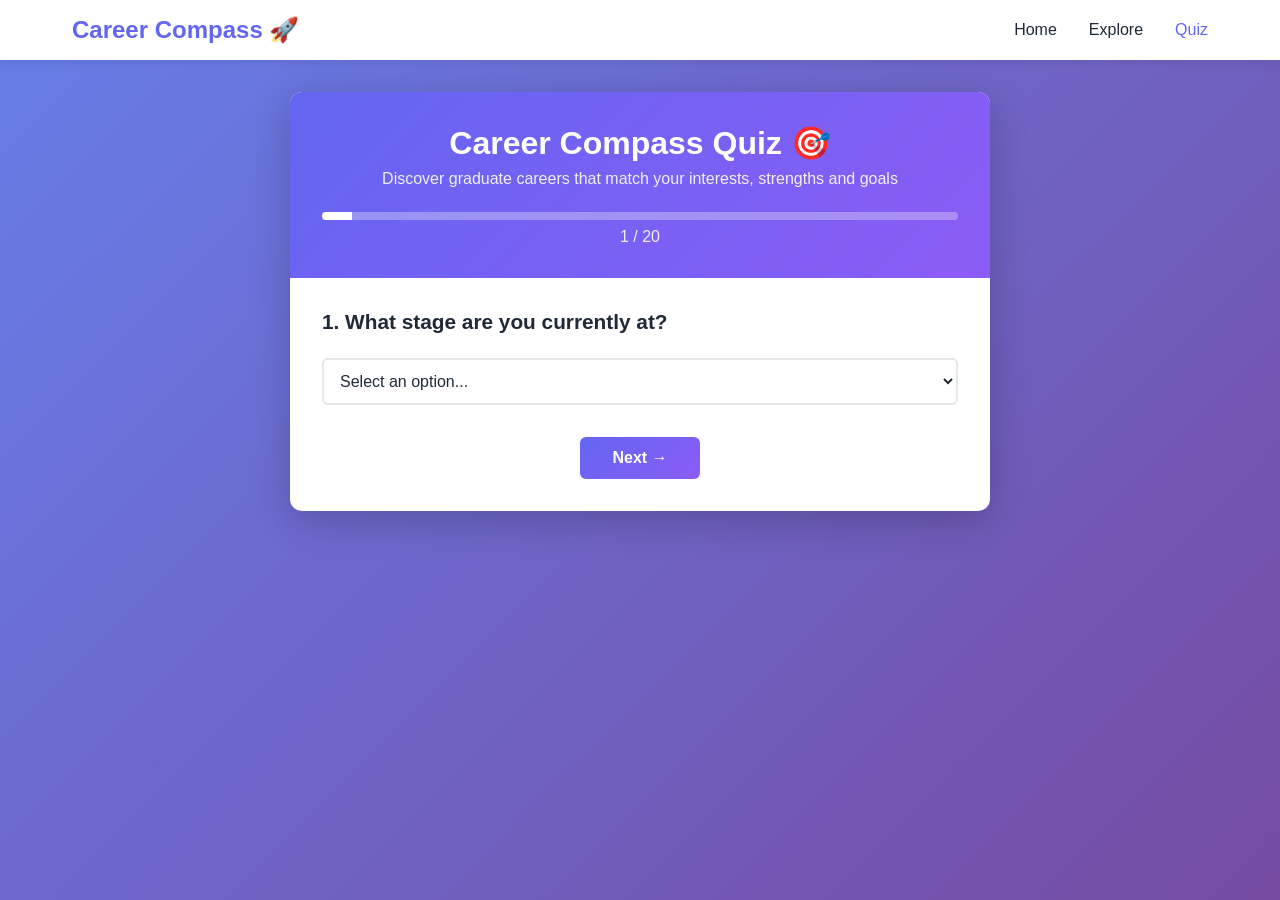
<file: quiz.html>
<!DOCTYPE html>
<html lang="en">
<head>
    <meta charset="UTF-8">
    <meta name="viewport" content="width=device-width, initial-scale=1.0">
    <title>Career Compass Quiz - Find Your Perfect Career</title>
    <link rel="stylesheet" href="quiz-styles.css">
</head>
<body>
    <nav class="navbar">
        <div class="container">
            <div class="logo"><a href="index.html">Career Compass 🚀</a></div>
            <ul class="nav-links">
                <li><a href="index.html">Home</a></li>
                <li><a href="index.html#explore">Explore</a></li>
                <li><a href="quiz.html" class="active">Quiz</a></li>
            </ul>
        </div>
    </nav>

    <div class="quiz-container">
        <div class="quiz-header">
            <h1>Career Compass Quiz 🎯</h1>
            <p>Discover graduate careers that match your interests, strengths and goals</p>
            <div class="progress-bar">
                <div class="progress-fill" id="progressFill"></div>
            </div>
            <p class="progress-text"><span id="currentQuestion">1</span> / <span id="totalQuestions">20</span></p>
        </div>

        <form id="quizForm" class="quiz-form">
            <!-- Question 1 -->
            <div class="question-block" id="question1">
                <h3>1. What stage are you currently at?</h3>
                <div class="form-group">
                    <select name="stage" required>
                        <option value="">Select an option...</option>
                        <option value="gcse">GCSE/A-level student</option>
                        <option value="year1">Undergraduate (Year 1)</option>
                        <option value="year2">Undergraduate (Year 2)</option>
                        <option value="final">Undergraduate (Final year)</option>
                        <option value="graduate">Graduate</option>
                        <option value="changer">Career changer</option>
                    </select>
                </div>
            </div>

            <!-- Question 2 -->
            <div class="question-block" id="question2">
                <h3>2. What subject area are you studying or have you studied?</h3>
                <div class="form-group">
                    <select name="subject" required>
                        <option value="">Select an option...</option>
                        <option value="economics">Economics</option>
                        <option value="finance">Finance</option>
                        <option value="business">Business</option>
                        <option value="stem">STEM</option>
                        <option value="cs">Computer Science / Technology</option>
                        <option value="law">Law</option>
                        <option value="humanities">Humanities / Social Sciences</option>
                        <option value="other">Other</option>
                    </select>
                </div>
            </div>

            <!-- Question 3 -->
            <div class="question-block" id="question3">
                <h3>3. What is your current academic profile?</h3>
                <div class="form-group">
                    <select name="grades" required>
                        <option value="">Select an option...</option>
                        <option value="first">First Class / equivalent</option>
                        <option value="21">Upper Second Class (2:1) / equivalent</option>
                        <option value="22">Lower Second Class (2:2) / equivalent</option>
                        <option value="other">Other / Prefer not to say</option>
                    </select>
                </div>
            </div>

            <!-- Question 4 -->
            <div class="question-block" id="question4">
                <h3>4. How important is work-life balance to you?</h3>
                <p class="slider-labels">
                    <span>Work long hours</span>
                    <span>Protect personal time</span>
                </p>
                <input type="range" name="workLifeBalance" min="1" max="10" value="5" class="slider">
                <p class="slider-value">Selected: <span id="workLifeBalanceValue">5</span></p>
            </div>

            <!-- Question 5 -->
            <div class="question-block" id="question5">
                <h3>5. How important is earning potential to you?</h3>
                <p class="slider-labels">
                    <span>Interest over salary</span>
                    <span>Maximize earnings</span>
                </p>
                <input type="range" name="earnings" min="1" max="10" value="5" class="slider">
                <p class="slider-value">Selected: <span id="earningsValue">5</span></p>
            </div>

            <!-- Question 6 -->
            <div class="question-block" id="question6">
                <h3>6. How much do you enjoy working with people?</h3>
                <p class="slider-labels">
                    <span>Independent work</span>
                    <span>Collaboration & relationships</span>
                </p>
                <input type="range" name="peopleFocus" min="1" max="10" value="5" class="slider">
                <p class="slider-value">Selected: <span id="peopleFocusValue">5</span></p>
            </div>

            <!-- Question 7 -->
            <div class="question-block" id="question7">
                <h3>7. How much do you enjoy working with numbers, data and analysis?</h3>
                <p class="slider-labels">
                    <span>Creative & qualitative</span>
                    <span>Analysis & data</span>
                </p>
                <input type="range" name="analyticalFocus" min="1" max="10" value="5" class="slider">
                <p class="slider-value">Selected: <span id="analyticalFocusValue">5</span></p>
            </div>

            <!-- Question 8 -->
            <div class="question-block" id="question8">
                <h3>8. How much variety do you want in your working day?</h3>
                <p class="slider-labels">
                    <span>Predictable routines</span>
                    <span>New challenges daily</span>
                </p>
                <input type="range" name="variety" min="1" max="10" value="5" class="slider">
                <p class="slider-value">Selected: <span id="varietyValue">5</span></p>
            </div>

            <!-- Question 9 -->
            <div class="question-block" id="question9">
                <h3>9. How comfortable are you with high-pressure environments?</h3>
                <p class="slider-labels">
                    <span>Calm environment</span>
                    <span>Thrive under pressure</span>
                </p>
                <input type="range" name="pressure" min="1" max="10" value="5" class="slider">
                <p class="slider-value">Selected: <span id="pressureValue">5</span></p>
            </div>

            <!-- Question 10 -->
            <div class="question-block" id="question10">
                <h3>10. How important is career stability and clear progression?</h3>
                <p class="slider-labels">
                    <span>Flexibility & risks</span>
                    <span>Security & structure</span>
                </p>
                <input type="range" name="stability" min="1" max="10" value="5" class="slider">
                <p class="slider-value">Selected: <span id="stabilityValue">5</span></p>
            </div>

            <!-- Question 11 -->
            <div class="question-block" id="question11">
                <h3>11. How interested are you in gaining professional qualifications?</h3>
                <p class="slider-labels">
                    <span>Learning through experience</span>
                    <span>Structured qualifications</span>
                </p>
                <input type="range" name="qualifications" min="1" max="10" value="5" class="slider">
                <p class="slider-value">Selected: <span id="qualificationsValue">5</span></p>
            </div>

            <!-- Question 12 -->
            <div class="question-block" id="question12">
                <h3>12. Which activities interest you most? (Select up to 5)</h3>
                <div class="checkbox-group">
                    <label><input type="checkbox" name="activities" value="problemSolving"> Solving complex problems</label>
                    <label><input type="checkbox" name="activities" value="advising"> Advising clients or stakeholders</label>
                    <label><input type="checkbox" name="activities" value="analysis"> Analysing data and trends</label>
                    <label><input type="checkbox" name="activities" value="models"> Building financial models/spreadsheets</label>
                    <label><input type="checkbox" name="activities" value="research"> Researching industries or markets</label>
                    <label><input type="checkbox" name="activities" value="presenting"> Presenting ideas and communicating insights</label>
                    <label><input type="checkbox" name="activities" value="managing"> Managing projects and teams</label>
                    <label><input type="checkbox" name="activities" value="negotiating"> Negotiating and influencing decisions</label>
                    <label><input type="checkbox" name="activities" value="technology"> Using technology and digital tools</label>
                    <label><input type="checkbox" name="activities" value="ideas"> Creating new ideas or businesses</label>
                </div>
            </div>

            <!-- Question 13 -->
            <div class="question-block" id="question13">
                <h3>13. Which industries interest you? (Select up to 5)</h3>
                <div class="checkbox-group">
                    <label><input type="checkbox" name="industries" value="finance"> Finance</label>
                    <label><input type="checkbox" name="industries" value="consulting"> Consulting</label>
                    <label><input type="checkbox" name="industries" value="tax"> Accounting & Tax</label>
                    <label><input type="checkbox" name="industries" value="tech"> Technology</label>
                    <label><input type="checkbox" name="industries" value="sports"> Sports Business</label>
                    <label><input type="checkbox" name="industries" value="government"> Government & Public Policy</label>
                    <label><input type="checkbox" name="industries" value="sustainability"> Sustainability & Environment</label>
                    <label><input type="checkbox" name="industries" value="healthcare"> Healthcare</label>
                    <label><input type="checkbox" name="industries" value="media"> Media & Entertainment</label>
                    <label><input type="checkbox" name="industries" value="entrepreneurship"> Entrepreneurship</label>
                </div>
            </div>

            <!-- Question 14 -->
            <div class="question-block" id="question14">
                <h3>14. Which strengths best describe you? (Select all that apply)</h3>
                <div class="checkbox-group">
                    <label><input type="checkbox" name="strengths" value="analytical"> Analytical</label>
                    <label><input type="checkbox" name="strengths" value="detailed"> Detail-oriented</label>
                    <label><input type="checkbox" name="strengths" value="creative"> Creative</label>
                    <label><input type="checkbox" name="strengths" value="strategic"> Strategic thinker</label>
                    <label><input type="checkbox" name="strengths" value="organized"> Organised</label>
                    <label><input type="checkbox" name="strengths" value="persuasive"> Persuasive</label>
                    <label><input type="checkbox" name="strengths" value="communicator"> Strong communicator</label>
                    <label><input type="checkbox" name="strengths" value="curious"> Curious and willing to learn</label>
                    <label><input type="checkbox" name="strengths" value="competitive"> Competitive</label>
                    <label><input type="checkbox" name="strengths" value="empathetic"> Empathetic and people-focused</label>
                </div>
            </div>

            <!-- Question 15 -->
            <div class="question-block" id="question15">
                <h3>15. Where would you ideally like to work?</h3>
                <div class="form-group">
                    <select name="location" required>
                        <option value="">Select an option...</option>
                        <option value="london">London / major city</option>
                        <option value="uk">Anywhere in the UK</option>
                        <option value="international">International opportunities</option>
                        <option value="remote">Remote or highly flexible</option>
                        <option value="unsure">Not sure yet</option>
                    </select>
                </div>
            </div>

            <!-- Question 16 -->
            <div class="question-block" id="question16">
                <h3>16. How much travel would you like in your career?</h3>
                <p class="slider-labels">
                    <span>Little to no travel</span>
                    <span>Frequent travel</span>
                </p>
                <input type="range" name="travel" min="1" max="10" value="5" class="slider">
                <p class="slider-value">Selected: <span id="travelValue">5</span></p>
            </div>

            <!-- Question 17 -->
            <div class="question-block" id="question17">
                <h3>17. How much autonomy do you want in your role?</h3>
                <p class="slider-labels">
                    <span>Clear instructions</span>
                    <span>Independence & freedom</span>
                </p>
                <input type="range" name="autonomy" min="1" max="10" value="5" class="slider">
                <p class="slider-value">Selected: <span id="autonomyValue">5</span></p>
            </div>

            <!-- Question 18 -->
            <div class="question-block" id="question18">
                <h3>18. What experience do you currently have? (Select all that apply)</h3>
                <div class="checkbox-group">
                    <label><input type="checkbox" name="experience" value="internship"> Internship/work experience</label>
                    <label><input type="checkbox" name="experience" value="parttime"> Part-time employment</label>
                    <label><input type="checkbox" name="experience" value="leadership"> Society leadership or committee roles</label>
                    <label><input type="checkbox" name="experience" value="research"> Research/project experience</label>
                    <label><input type="checkbox" name="experience" value="coding"> Coding or data skills</label>
                    <label><input type="checkbox" name="experience" value="volunteering"> Volunteering</label>
                    <label><input type="checkbox" name="experience" value="entrepreneurship"> Entrepreneurship/business projects</label>
                    <label><input type="checkbox" name="experience" value="none"> None yet</label>
                </div>
            </div>

            <!-- Question 19 -->
            <div class="question-block" id="question19">
                <h3>19. What matters most to you when choosing a career? (Select top 3)</h3>
                <div class="checkbox-group">
                    <label><input type="checkbox" name="priorities" value="salary" max="3"> Salary</label>
                    <label><input type="checkbox" name="priorities" value="balance" max="3"> Work-life balance</label>
                    <label><input type="checkbox" name="priorities" value="security" max="3"> Job security</label>
                    <label><input type="checkbox" name="priorities" value="interesting" max="3"> Interesting work</label>
                    <label><input type="checkbox" name="priorities" value="progression" max="3"> Career progression</label>
                    <label><input type="checkbox" name="priorities" value="prestige" max="3"> Prestige/reputation</label>
                    <label><input type="checkbox" name="priorities" value="impact" max="3"> Making an impact</label>
                    <label><input type="checkbox" name="priorities" value="international" max="3"> International opportunities</label>
                    <label><input type="checkbox" name="priorities" value="flexibility" max="3"> Flexibility</label>
                    <label><input type="checkbox" name="priorities" value="learning" max="3"> Learning opportunities</label>
                </div>
            </div>

            <!-- Question 20 -->
            <div class="question-block" id="question20">
                <h3>20. What careers are you currently considering?</h3>
                <div class="form-group">
                    <select name="considering" required>
                        <option value="">Select an option...</option>
                        <option value="consulting">Consulting</option>
                        <option value="finance">Finance</option>
                        <option value="tax">Accounting/Tax</option>
                        <option value="economics">Economics</option>
                        <option value="tech">Technology</option>
                        <option value="public">Public sector</option>
                        <option value="entrepreneurship">Entrepreneurship</option>
                        <option value="other">Other</option>
                        <option value="unsure">I don't know yet</option>
                    </select>
                </div>
            </div>

            <!-- Question 21 -->
            <div class="question-block" id="question21">
                <h3>21. What would your ideal career look like in 10 years? (Optional)</h3>
                <div class="form-group">
                    <textarea name="idealCareer" rows="4" placeholder="Share your vision..."></textarea>
                </div>
            </div>

            <div class="button-group">
                <button type="button" id="prevBtn" class="btn btn-secondary" onclick="previousQuestion()" style="display:none;">← Previous</button>
                <button type="button" id="nextBtn" class="btn btn-primary" onclick="nextQuestion()">Next →</button>
                <button type="submit" id="submitBtn" class="btn btn-success" style="display:none;">Get My Results 🎯</button>
            </div>
        </form>
    </div>

    <script src="quiz.js"></script>
</body>
</html>
</file>
<file: quiz-styles.css>
/* Quiz Styles */

:root {
  --primary-color: #6366f1;
  --secondary-color: #8b5cf6;
  --success-color: #10b981;
  --text-dark: #1f2937;
  --text-light: #6b7280;
  --bg-light: #f9fafb;
  --border-color: #e5e7eb;
}

* {
  margin: 0;
  padding: 0;
  box-sizing: border-box;
}

body {
  font-family: 'Segoe UI', Tahoma, Geneva, Verdana, sans-serif;
  background: linear-gradient(135deg, #667eea 0%, #764ba2 100%);
  min-height: 100vh;
  color: var(--text-dark);
}

/* Navigation */
.navbar {
  background: white;
  box-shadow: 0 2px 10px rgba(0,0,0,0.1);
  position: sticky;
  top: 0;
  z-index: 100;
}

.navbar .container {
  display: flex;
  justify-content: space-between;
  align-items: center;
  padding: 1rem 2rem;
  max-width: 1200px;
  margin: 0 auto;
}

.logo a {
  font-size: 1.5rem;
  font-weight: bold;
  text-decoration: none;
  color: var(--primary-color);
}

.nav-links {
  list-style: none;
  display: flex;
  gap: 2rem;
}

.nav-links a {
  text-decoration: none;
  color: var(--text-dark);
  transition: color 0.3s;
}

.nav-links a:hover,
.nav-links a.active {
  color: var(--primary-color);
}

/* Quiz Container */
.quiz-container {
  max-width: 700px;
  margin: 2rem auto;
  background: white;
  border-radius: 12px;
  box-shadow: 0 10px 40px rgba(0,0,0,0.2);
  overflow: hidden;
}

.quiz-header {
  background: linear-gradient(135deg, var(--primary-color), var(--secondary-color));
  color: white;
  padding: 2rem;
  text-align: center;
}

.quiz-header h1 {
  font-size: 2rem;
  margin-bottom: 0.5rem;
}

.quiz-header p {
  font-size: 1rem;
  opacity: 0.9;
}

/* Progress Bar */
.progress-bar {
  width: 100%;
  height: 8px;
  background: rgba(255,255,255,0.3);
  margin: 1.5rem 0 0.5rem 0;
  border-radius: 4px;
  overflow: hidden;
}

.progress-fill {
  height: 100%;
  background: white;
  transition: width 0.3s ease;
}

.progress-text {
  font-size: 0.9rem;
  opacity: 0.9;
}

/* Quiz Form */
.quiz-form {
  padding: 2rem;
}

.question-block {
  display: none;
  animation: fadeIn 0.3s ease;
}

.question-block h3 {
  font-size: 1.3rem;
  color: var(--text-dark);
  margin-bottom: 1.5rem;
}

@keyframes fadeIn {
  from {
    opacity: 0;
    transform: translateY(10px);
  }
  to {
    opacity: 1;
    transform: translateY(0);
  }
}

/* Form Groups */
.form-group {
  margin-bottom: 1.5rem;
}

select {
  width: 100%;
  padding: 0.75rem;
  border: 2px solid var(--border-color);
  border-radius: 6px;
  font-size: 1rem;
  color: var(--text-dark);
  background: white;
  cursor: pointer;
  transition: border-color 0.3s;
}

select:focus {
  outline: none;
  border-color: var(--primary-color);
}

textarea {
  width: 100%;
  padding: 0.75rem;
  border: 2px solid var(--border-color);
  border-radius: 6px;
  font-family: inherit;
  font-size: 1rem;
  resize: vertical;
  transition: border-color 0.3s;
}

textarea:focus {
  outline: none;
  border-color: var(--primary-color);
}

/* Sliders */
.slider {
  width: 100%;
  height: 6px;
  border-radius: 3px;
  background: var(--border-color);
  outline: none;
  -webkit-appearance: none;
  margin: 1rem 0;
  cursor: pointer;
}

.slider::-webkit-slider-thumb {
  -webkit-appearance: none;
  appearance: none;
  width: 20px;
  height: 20px;
  border-radius: 50%;
  background: var(--primary-color);
  cursor: pointer;
  box-shadow: 0 2px 8px rgba(99, 102, 241, 0.3);
}

.slider::-moz-range-thumb {
  width: 20px;
  height: 20px;
  border-radius: 50%;
  background: var(--primary-color);
  cursor: pointer;
  border: none;
  box-shadow: 0 2px 8px rgba(99, 102, 241, 0.3);
}

.slider-labels {
  display: flex;
  justify-content: space-between;
  font-size: 0.85rem;
  color: var(--text-light);
  margin-bottom: 0.5rem;
}

.slider-value {
  text-align: center;
  color: var(--primary-color);
  font-weight: 600;
  margin-top: 0.5rem;
}

/* Checkboxes */
.checkbox-group {
  display: grid;
  grid-template-columns: 1fr 1fr;
  gap: 1rem;
}

.checkbox-group label {
  display: flex;
  align-items: center;
  cursor: pointer;
  padding: 0.5rem;
  border-radius: 6px;
  transition: background 0.2s;
}

.checkbox-group label:hover {
  background: var(--bg-light);
}

.checkbox-group input[type="checkbox"] {
  margin-right: 0.75rem;
  cursor: pointer;
  width: 18px;
  height: 18px;
  accent-color: var(--primary-color);
}

/* Buttons */
.button-group {
  display: flex;
  gap: 1rem;
  margin-top: 2rem;
  justify-content: center;
}

.btn {
  padding: 0.75rem 2rem;
  border: none;
  border-radius: 6px;
  font-size: 1rem;
  font-weight: 600;
  cursor: pointer;
  transition: all 0.3s ease;
}

.btn-primary {
  background: linear-gradient(135deg, var(--primary-color), var(--secondary-color));
  color: white;
}

.btn-primary:hover {
  transform: translateY(-2px);
  box-shadow: 0 4px 12px rgba(99, 102, 241, 0.4);
}

.btn-secondary {
  background: var(--bg-light);
  color: var(--primary-color);
  border: 2px solid var(--primary-color);
}

.btn-secondary:hover {
  background: var(--primary-color);
  color: white;
}

.btn-success {
  background: var(--success-color);
  color: white;
}

.btn-success:hover {
  transform: translateY(-2px);
  box-shadow: 0 4px 12px rgba(16, 185, 129, 0.4);
}

/* Results */
.results-container {
  padding: 2rem;
  animation: fadeIn 0.5s ease;
}

.results-header {
  text-align: center;
  margin-bottom: 2rem;
}

.results-header h1 {
  font-size: 2rem;
  color: var(--primary-color);
  margin-bottom: 0.5rem;
}

.results-grid {
  display: grid;
  grid-template-columns: 1fr;
  gap: 1.5rem;
  margin-bottom: 2rem;
}

.result-card {
  background: linear-gradient(135deg, #f5f7fa 0%, #c3cfe2 100%);
  border-radius: 10px;
  padding: 1.5rem;
  position: relative;
  overflow: hidden;
}

.result-card.rank-1 {
  background: linear-gradient(135deg, #ffd89b 0%, #19547b 100%);
  color: white;
}

.result-card.rank-2 {
  background: linear-gradient(135deg, #a8edea 0%, #fed6e3 100%);
}

.result-card.rank-3 {
  background: linear-gradient(135deg, #ffecd2 0%, #fcb69f 100%);
}

.rank-badge {
  position: absolute;
  top: 10px;
  right: 15px;
  background: rgba(255,255,255,0.2);
  padding: 0.5rem 1rem;
  border-radius: 20px;
  font-weight: bold;
  font-size: 0.85rem;
}

.result-card h2 {
  font-size: 1.8rem;
  margin-bottom: 1rem;
}

.match-percentage {
  margin-bottom: 1.5rem;
}

.progress-bar-result {
  width: 100%;
  height: 10px;
  background: rgba(255,255,255,0.3);
  border-radius: 5px;
  overflow: hidden;
  margin-bottom: 0.5rem;
}

.progress-fill-result {
  height: 100%;
  background: white;
  transition: width 0.5s ease;
}

.percentage-text {
  font-weight: bold;
  font-size: 1.1rem;
}

.description {
  margin-bottom: 1.5rem;
  line-height: 1.6;
}

.career-details {
  display: grid;
  gap: 1rem;
  margin-bottom: 1.5rem;
}

.detail-section h4 {
  font-size: 0.95rem;
  margin-bottom: 0.5rem;
  opacity: 0.9;
}

.detail-section ul {
  list-style: none;
  display: flex;
  flex-wrap: wrap;
  gap: 0.5rem;
}

.detail-section li {
  background: rgba(255,255,255,0.3);
  padding: 0.3rem 0.8rem;
  border-radius: 15px;
  font-size: 0.85rem;
}

.salary {
  font-weight: bold;
  font-size: 1.1rem;
}

.skills-list {
  display: flex;
  flex-wrap: wrap;
  gap: 0.5rem;
}

.skill-tag {
  background: rgba(255,255,255,0.3);
  padding: 0.4rem 0.8rem;
  border-radius: 20px;
  font-size: 0.85rem;
  font-weight: 500;
}

.learn-more-btn {
  background: rgba(255,255,255,0.2);
  border: 2px solid rgba(255,255,255,0.4);
  color: inherit;
  padding: 0.6rem 1.5rem;
  border-radius: 6px;
  cursor: pointer;
  font-weight: 600;
  transition: all 0.3s;
  width: 100%;
}

.learn-more-btn:hover {
  background: rgba(255,255,255,0.4);
  border-color: rgba(255,255,255,0.6);
}

/* User Vision */
.user-vision {
  background: var(--bg-light);
  padding: 1.5rem;
  border-radius: 8px;
  border-left: 4px solid var(--primary-color);
  margin: 2rem 0;
}

.user-vision h3 {
  color: var(--primary-color);
  margin-bottom: 0.75rem;
}

.user-vision p {
  font-style: italic;
  color: var(--text-light);
  line-height: 1.6;
}

/* Results Actions */
.results-actions {
  display: flex;
  gap: 1rem;
  justify-content: center;
  margin-top: 2rem;
}

.results-actions .btn {
  flex: 1;
  max-width: 300px;
}

/* Responsive */
@media (max-width: 768px) {
  .quiz-container {
    margin: 1rem;
  }

  .quiz-header {
    padding: 1.5rem;
  }

  .quiz-header h1 {
    font-size: 1.5rem;
  }

  .quiz-form {
    padding: 1.5rem;
  }

  .checkbox-group {
    grid-template-columns: 1fr;
  }

  .button-group {
    flex-direction: column;
  }

  .btn {
    width: 100%;
  }

  .results-actions {
    flex-direction: column;
  }

  .results-actions .btn {
    max-width: 100%;
  }

  .navbar .container {
    flex-direction: column;
    gap: 1rem;
  }

  .nav-links {
    gap: 1rem;
  }
}
</file>
